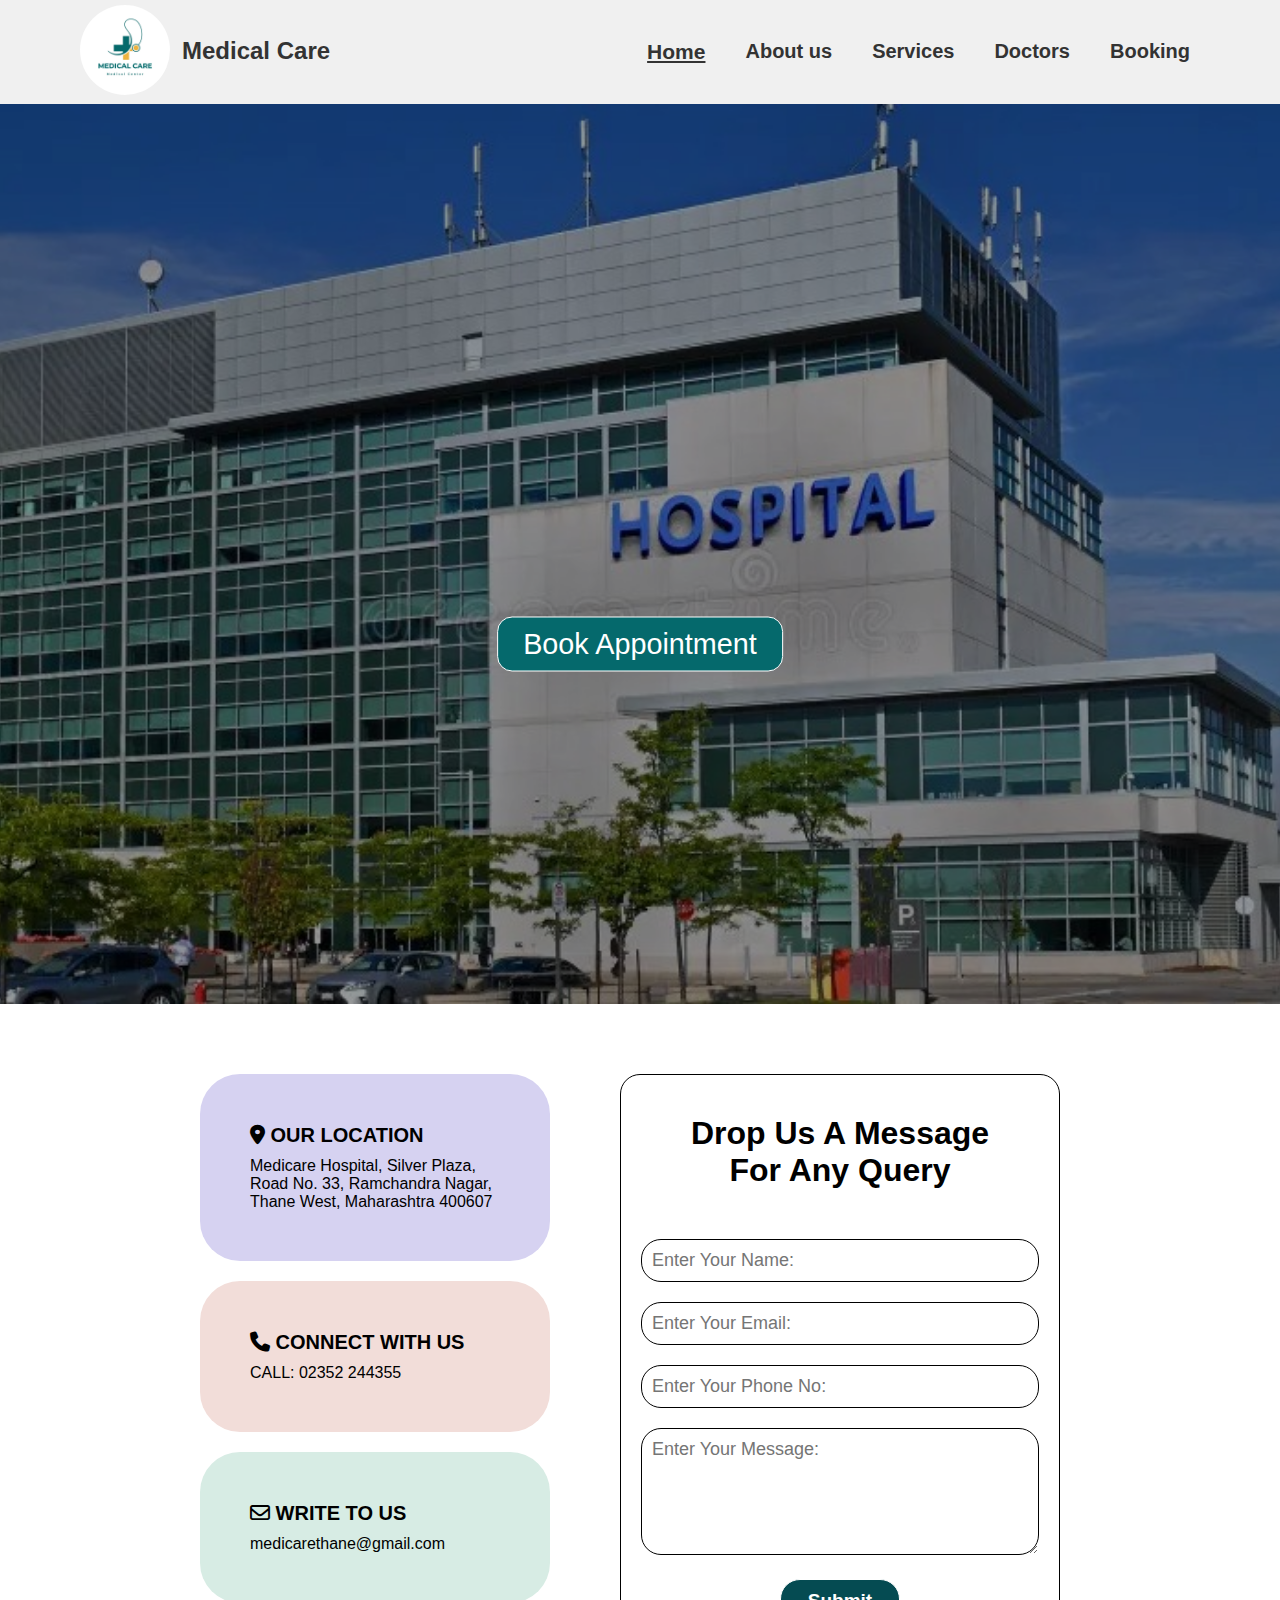
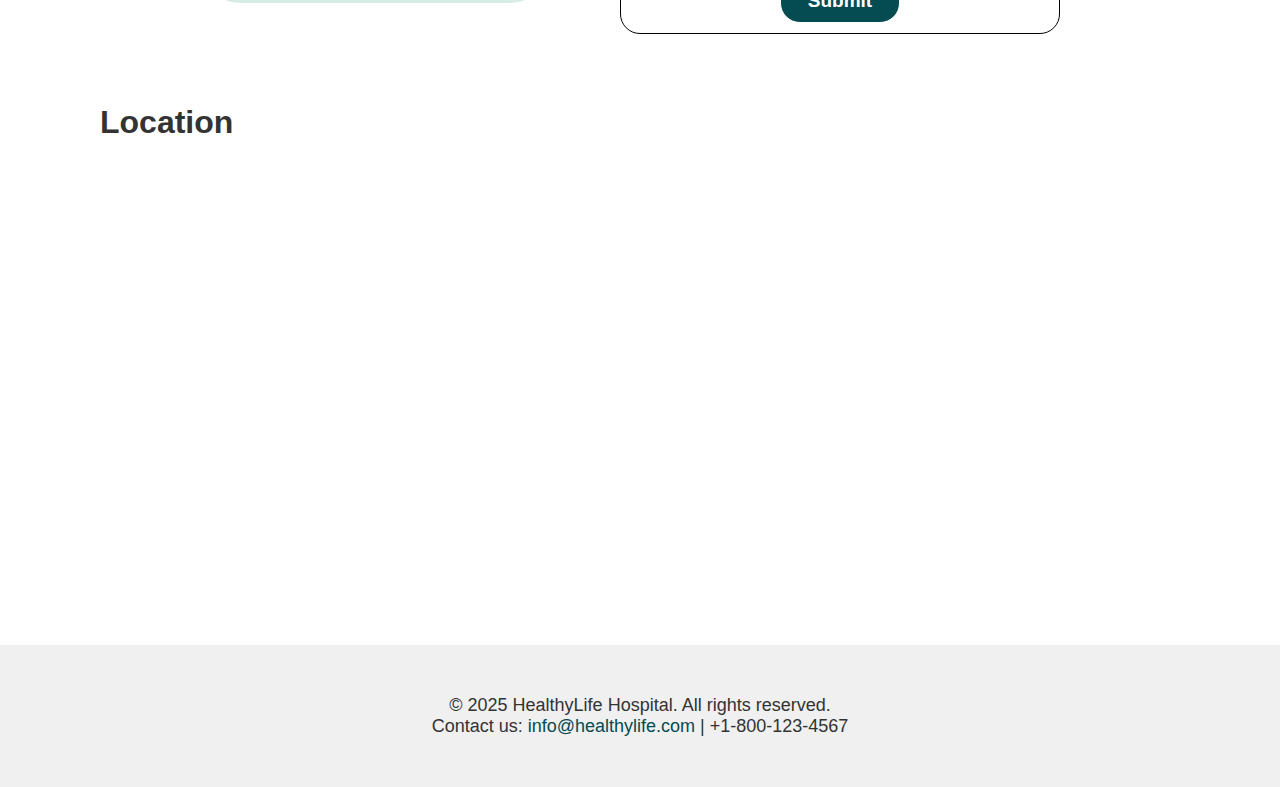
<file: hospital appoinment system/index.html>
<!DOCTYPE html>
<html lang="en">

<head>
    <meta charset="UTF-8">
    <meta name="viewport" content="width=device-width, initial-scale=1.0">
    <link rel="stylesheet" href="https://cdnjs.cloudflare.com/ajax/libs/font-awesome/6.4.0/css/all.min.css">

    <title>Hospital Appointment System</title>
    <link rel="stylesheet" href="style1.css">
    <style>
        .navbar a {
      text-decoration: none;
    }
    .navbar .active {
      text-decoration: underline;
      font-size: 21px;
    }
    </style>
</head>

<body>
    <nav class="main_nav">
        <div class="logo-title">
            <a href="index.html"><img src="logo.jpg" width="90px" height="90px" class="logo"></a>
            <h1 class="title">Medical Care</h1>
        </div>
        <ul class="navbar">
            <li><a href="index.html" class="active">Home</a></li>
            <li><a href="about.html">About us</a></li>
            <li><a href="services.html">Services</a></li>
            <li><a href="dr.html">Doctors</a></li>
            <li><a href="book.php">Booking</a></li>
        </ul>

    </nav>

    <div class="hospital">
        <div class="slideshow-container">
            <div class="slide fade">
                <div class="overlay"></div>
                <img src="hospital1.2.jpg" class="hos_img" alt="Medical Care Facility">
                <a href="book.php" class="book">Book Appointment</a>
            </div>

            <div class="slide fade">
                <div class="overlay"></div>
                <img src="h1.jpg" class="hos_img" alt="Medical Care Facility">
                <a href="book.php" class="book">Book Appointment</a>
                <div class="caption">Waiting Area For Families </div>
            </div>
            <div class="slide fade">
                <div class="overlay"></div>
                <img src="h6.jpg" class="hos_img" alt="Medical Care Facility">
                <a href="book.php" class="book">Book Appointment</a>
                <div class="caption">Reception Area</div>
            </div>

            <div class="slide fade">
                <div class="overlay"></div>
                <img src="h2.jpg" class="hos_img" alt="Medical Care Facility">
                <a href="book.php" class="book">Book Appointment</a>
                <div class="caption">Operation theatre</div>
            </div>

            <div class="slide fade">
                <div class="overlay"></div>
                <img src="h3.jpg" class="hos_img" alt="Medical Care Facility">
                <a href="book.php" class="book">Book Appointment</a>
                <div class="caption">Surgery</div>
            </div>

            <div class="slide fade">
                <div class="overlay"></div>
                <img src="h4.webp" class="hos_img" alt="Medical Care Facility">
                <a href="book.php" class="book">Book Appointment</a>
                <div class="caption">General Ward</div>
            </div>

            <div class="slide fade">
                <div class="overlay"></div>
                <img src="h5.webp" class="hos_img" alt="Medical Care Facility">
                <a href="book.php" class="book">Book Appointment</a>
                <div class="caption">Delivery</div>
            </div>


        </div>
    </div>

    <div class="contact">
        <div class="col_home">
            <div class="card c1">
                <b>
                    <p class="p2"><i class="fa-solid fa-location-dot"></i> OUR LOCATION<br></p>
                </b>
                <p class="p1">
                    Medicare Hospital, Silver Plaza,<br>
                    Road No. 33, Ramchandra Nagar,<br>
                    Thane West, Maharashtra 400607
                </p>
            </div>

            <div class="card c2">
                <b>
                    <p class="p2"><i class="fa-solid fa-phone"></i> CONNECT WITH US<br></p>
                </b>
                <p class="p1">CALL: 02352 244355</p>
            </div>

            <div class="card c3">
                <b>
                    <p class="p2"><i class="fa-regular fa-envelope"></i> WRITE TO US<br></p>
                </b>
                <p class="p1">medicarethane@gmail.com</p>
            </div>

        </div>

        <form class="contact_us" action="query.php" method="POST">
            <h2 class="query"> Drop Us A Message For Any Query</h2>
            <input class="query_inputs" type="text" name="name" placeholder="Enter Your Name:">
            <input class="query_inputs" type="email" name="email" placeholder="Enter Your Email:">
            <input class="query_inputs" type="tel" name="phone" placeholder="Enter Your Phone No:">
            <textarea class="query_inputs" name="message" rows="5" cols="15" placeholder="Enter Your Message:"></textarea>

            <input class="query_submit" type="submit" value="Submit">
        </form>
    </div>
    <div class="location">
        <h1 class="loc">Location</h1>
        <iframe class="map"
            src="https://www.google.com/maps/embed?pb=!1m18!1m12!1m3!1d120572.40280122276!2d72.8104966972656!3d19.200111600000007!2m3!1f0!2f0!3f0!3m2!1i1024!2i768!4f13.1!3m3!1m2!1s0x3be7b9112577b29b%3A0x545e96c707206da7!2sMedicare%20Hospital!5e0!3m2!1sen!2sin!4v1747300159946!5m2!1sen!2sin"
            width="100%" height="450" style="border:0;" allowfullscreen="" loading="lazy"
            referrerpolicy="no-referrer-when-downgrade"></iframe>
    </div>

    <footer class="footer">
        <div class="footer-content">
            <p>&copy; 2025 HealthyLife Hospital. All rights reserved.</p>
            <p>Contact us: <a href="mailto:info@healthylife.com">info@healthylife.com</a> | +1-800-123-4567</p>
        </div>
    </footer>

    <script>
        let slideIndex = 0;
        showSlides();

        function showSlides() {
            let slides = document.getElementsByClassName("slide");
            for (let i = 0; i < slides.length; i++) {
                slides[i].style.display = "none";
            }
            slideIndex++;
            if (slideIndex > slides.length) { slideIndex = 1 }
            slides[slideIndex - 1].style.display = "block";
            setTimeout(showSlides, 4000); // Change slide every 4 seconds
        }
    </script>
</body>

</html>
</file>
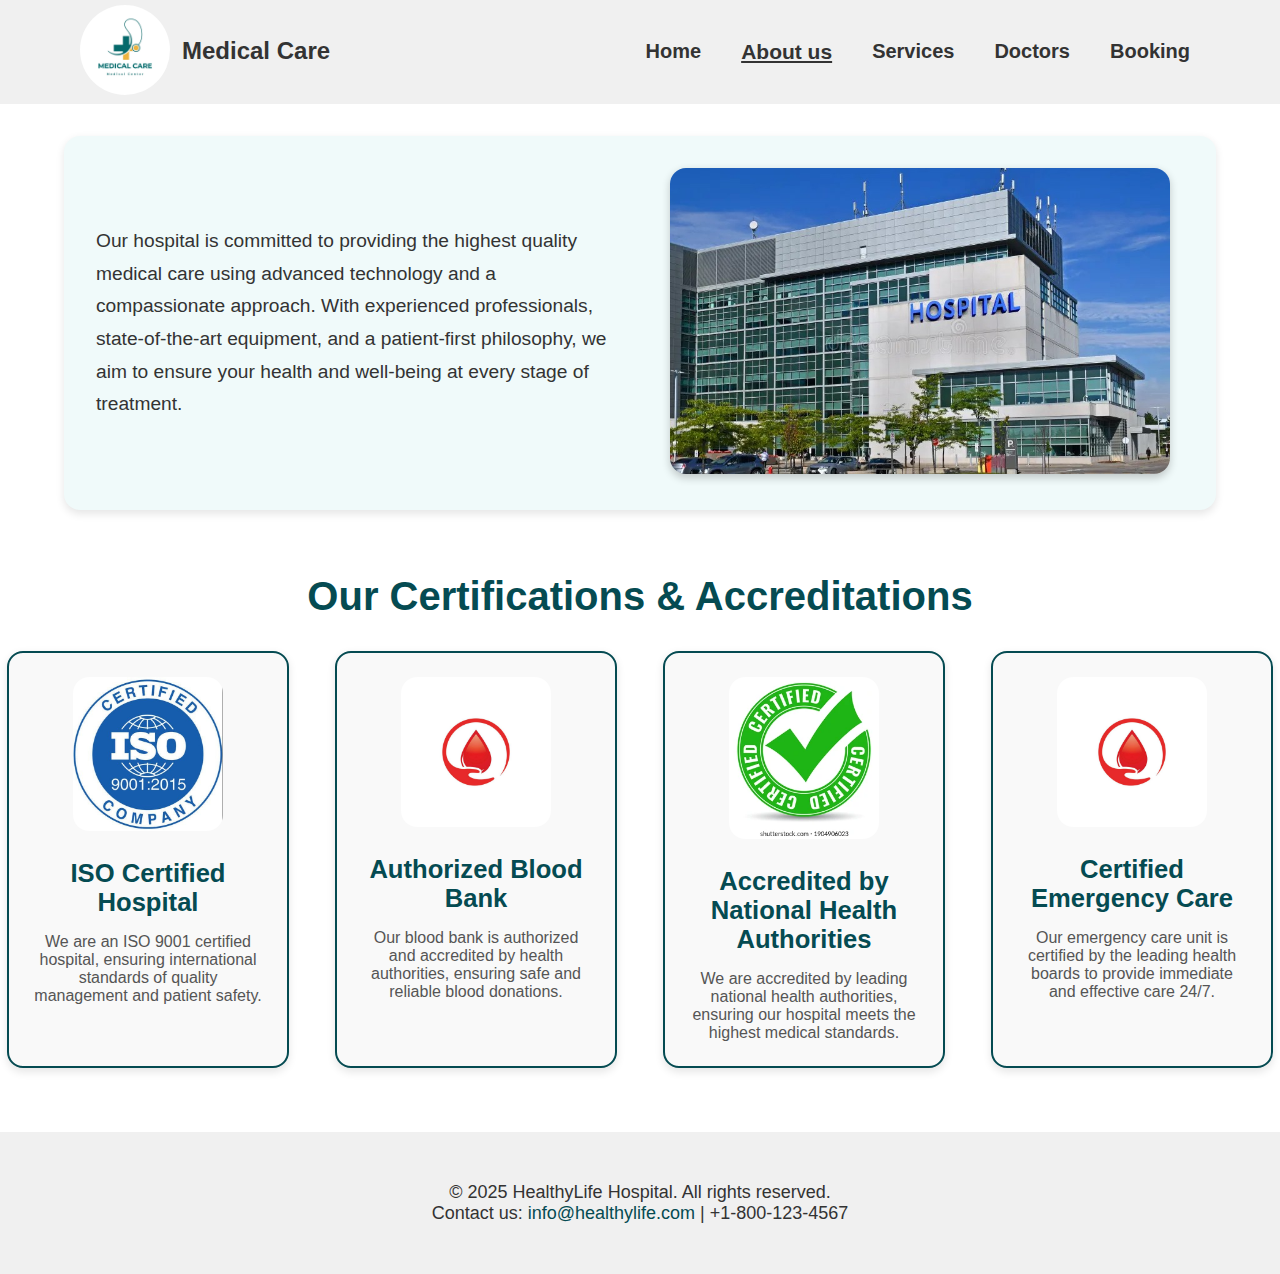
<file: hospital appoinment system/about.html>
<!DOCTYPE html>
<html lang="en">

<head>
    <meta charset="UTF-8">
    <meta name="viewport" content="width=device-width, initial-scale=1.0">
    <link rel="stylesheet" href="style1.css">
    <title>About Us</title>
    <style>
        .hospital-description {
            width: 90%;
            max-width: 1200px;
            margin: 2rem auto;
            background-color: #f0fafa;
            padding: 2rem;
            border-radius: 1rem;
            box-shadow: 0 .2rem .5rem rgba(0, 0, 0, 0.1);
        }

        .hospital-content {
            display: flex;
            flex-wrap: wrap;
            align-items: center;
            justify-content: center;
            gap: 2rem;
        }

        .hospital-text {
            flex: 1 1 45%;
            font-size: 1.2rem;
            color: #333;
            line-height: 1.7;
        }

        .hospital-image {
            flex: 1 1 45%;
            text-align: center;
        }

        .hospital-image img {
            width: 100%;
            max-width: 500px;
            border-radius: 1rem;
            box-shadow: 0 .2rem .5rem rgba(0, 0, 0, 0.2);
        }

        #heading {
            text-align: center;
            padding: 0rem 1rem 0.5rem 1rem;
            /* top right bottom left */
            font-size: 4rem;
            letter-spacing: 0.1rem;
            color: #05696c;
            background-color: #f0f0f0;
            box-shadow: 0 .3rem .5rem rgba(0, 0, 0, .3);
        }

        #title {
            text-align: center;
            margin-top: 0;
            /* Ensure no extra margin */
            padding: 0rem 1rem;
            font-size: 2.5rem;
            font-weight: 300;
        }

        .about .box-container {
            padding: 4rem 0;
        }

        .about .box-container .box {
            width: 75%;
            margin: 0rem auto;
            border-radius: .5rem;
            box-shadow: 0 .3rem .5rem rgba(0, 0, 0, .3);
            display: flex;
            align-items: center;
            overflow: hidden;

        }

        .about .box-container .box:not(:last-child) {
            margin-bottom: 2rem;
        }

        .about .box-container .box h3,
        .about .box-container .box p {
            margin: 0;
        }

        .about .box-container .box .images {
            max-height: 30rem;
            width: 50%;
        }

        .about .box-container .box .images img {
            max-height: 100%;
            width: 100%;
            object-fit: contain;
            /* or 'cover' for cropped style*/
        }


        .about .box-container .box .content {
            width: 50%;
            height: 100%;
            padding: 2rem;

        }

        .about .box-container .box .content h3 {
            font-size: 3rem;
            color: #054b52;
            display: flex;
            align-items: start;
        }

        .about .box-container .box .content p {
            font-size: 1.5rem;
            color: black;
            padding: 1rem 0;
            text-align: start;
            font-weight: 100;
        }

        /* Button styling */


        @media(max-width:768px) {
            .about .box-container .box {

                flex-flow: column;
                width: 90%;


            }

            .about .box-container .box:nth-child(even) {
                flex-flow: coloumn;
            }

            .about .box-container .box .images {
                width: 100%;
            }

            .about .box-container .box .content {
                width: 100%;
            }
        }

        .learnMoreBtn {
            padding: 0.7rem 1.5rem;
            background-color: #05696c;
            color: white;
            border: none;
            border-radius: 0.5rem;
            font-size: 1.2rem;
            cursor: pointer;
            transition: 0.3s;
        }

        .learnMoreBtn:hover {
            background-color: #044e51;
        }

        /* Popup Overlay */
        .popup-overlay {
            position: fixed;
            top: 0;
            left: 0;
            width: 100%;
            height: 100%;
            background: rgba(0, 0, 0, 0.4);
            backdrop-filter: blur(5px);
            display: none;
            justify-content: center;
            align-items: center;
            z-index: 1000;
        }

        .popup-card {
            background-color: white;
            padding: 2rem;
            border-radius: 1rem;
            width: 80%;
            max-width: 500px;
            box-shadow: 0 0.5rem 1rem rgba(0, 0, 0, 0.3);
            text-align: center;
            position: relative;
        }

        .popup-card h3 {
            font-size: 2rem;
            margin-bottom: 1rem;
        }

        .popup-card p {
            font-size: 1.1rem;
        }

        .close-btn {
            position: absolute;
            top: 1rem;
            right: 1.5rem;
            font-size: 2rem;
            color: #999;
            cursor: pointer;
        }

        .popup-img {
            width: 100%;
            max-height: 200px;
            object-fit: cover;
            border-radius: 0.5rem;

            margin-bottom: 1rem;
        }

        .hospital-importance {
            text-align: center;
            margin: 4rem 0;
        }

        .hospital-importance h2 {
            font-size: 2.5rem;
            color: #054b52;
            margin-bottom: 2rem;
        }

        .importance-cards {
            display: flex;
            justify-content: space-around;
            flex-wrap: wrap;
            /* Ensures cards stack on smaller screens */
            gap: 2rem;
        }

        .importance-card {
            background-color: #f9f9f9;
            border-radius: 1rem;
            width: 22%;
            padding: 1.5rem;
            box-shadow: 0 .2rem .5rem rgba(0, 0, 0, 0.1);
            text-align: center;
            transition: transform 0.3s ease;
        }

        .importance-card:hover {
            transform: translateY(-10px);
            /* Hover effect */
        }

        .importance-card-img {
            width: 100%;
            max-width: 150px;
            margin-bottom: 1.5rem;
            border-radius: 1rem;
        }

        .importance-card h3 {
            font-size: 1.6rem;
            color: #054b52;
            margin-bottom: 1rem;
        }

        .importance-card p {
            font-size: 1rem;
            color: #555;
        }

        .hospital-certifications {
            text-align: center;
            margin: 4rem 0;

        }

        .hospital-certifications h2 {
            font-size: 2.5rem;
            color: #054b52;
            margin-bottom: 2rem;
        }

        .certification-cards {
            display: flex;
            justify-content: space-around;
            flex-wrap: wrap;
            /* Ensures cards stack on smaller screens */
            gap: 2rem;
        }

        .certification-card {
            background-color: #f9f9f9;
            border-radius: 1rem;
            width: 22%;
            padding: 1.5rem;
            box-shadow: 0 .2rem .5rem rgba(0, 0, 0, 0.1);
            text-align: center;
            transition: transform 0.3s ease;
            border: 2px solid #054b52;
        }

        .certification-card:hover {
            transform: translateY(-10px);
            /* Hover effect */
        }

        .certification-card-img {
            width: 100%;
            max-width: 150px;
            margin-bottom: 1.5rem;
            border-radius: 1rem;
        }

        .certification-card h3 {
            font-size: 1.6rem;
            color: #054b52;
            margin-bottom: 1rem;
        }

        .certification-card p {
            font-size: 1rem;
            color: #555;
        }
    .navbar a {
      text-decoration: none;
    }
    .navbar .active {
      text-decoration: underline;
      font-size: 21px;
    }
    </style>
</head>

<body>
    <nav class="main_nav">
        <div class="logo-title">
            <a href="index.html"><img src="logo.jpg" width="90px" height="90px" class="logo"></a>
            <h1 class="title">Medical Care</h1>
        </div>
        <ul class="navbar">
            <li><a href="index.html" >Home</a></li>
            <li><a href="about.html" class="active">About us</a></li>
            <li><a href="services.html">Services</a></li>
            <li><a href="dr.html">Doctors</a></li>
            <li><a href="book.php">Booking</a></li>
        </ul>

    </nav>
    <section id="about" class="about">
        
        <div class="hospital-description">
            <div class="hospital-content">
                <div class="hospital-text">
                    <p>
                        Our hospital is committed to providing the highest quality medical care using advanced
                        technology and a compassionate approach.
                        With experienced professionals, state-of-the-art equipment, and a patient-first philosophy, we
                        aim to ensure your health and well-being at every stage of treatment.
                    </p>
                </div>
                <div class="hospital-image">
                    <img src="hospital1.2.jpg" alt="Our Hospital">
                </div>
            </div>
        </div>
        <div class="hospital-certifications">
            <h2>Our Certifications & Accreditations</h2>
            <div class="certification-cards">
                <div class="certification-card">
                    <img src="certification.jpg" alt="ISO Certification" class="certification-card-img">
                    <h3>ISO Certified Hospital</h3>
                    <p>We are an ISO 9001 certified hospital, ensuring international standards of quality management and
                        patient safety.</p>
                </div>
                <div class="certification-card">
                    <img src="blood bank.jpg" alt="Authorized Blood Bank" class="certification-card-img">
                    <h3>Authorized Blood Bank</h3>
                    <p>Our blood bank is authorized and accredited by health authorities, ensuring safe and reliable
                        blood donations.</p>
                </div>
                <div class="certification-card">
                    <img src="accrediation.webp" alt="Accredited Hospital" class="certification-card-img">
                    <h3>Accredited by National Health Authorities</h3>
                    <p>We are accredited by leading national health authorities, ensuring our hospital meets the highest
                        medical standards.</p>
                </div>
                <div class="certification-card">
                    <img src="blood bank.jpg" alt="Emergency Care Certified" class="certification-card-img">
                    <h3>Certified Emergency Care</h3>
                    <p>Our emergency care unit is certified by the leading health boards to provide immediate and
                        effective care 24/7.</p>
                </div>
            </div>
        </div>

    
    </section>
    <footer class="footer">
        <div class="footer-content">
            <p>&copy; 2025 HealthyLife Hospital. All rights reserved.</p>
            <p>Contact us: <a href="mailto:info@healthylife.com">info@healthylife.com</a> | +1-800-123-4567</p>
        </div>
    </footer>

    <script>
        let slideIndex = 0;
        showSlides();

        function showSlides() {
            let slides = document.getElementsByClassName("slide");
            for (let i = 0; i < slides.length; i++) {
                slides[i].style.display = "none";
            }
            slideIndex++;
            if (slideIndex > slides.length) { slideIndex = 1 }
            slides[slideIndex - 1].style.display = "block";
            setTimeout(showSlides, 4000); // Change slide every 4 seconds
        }
    </script>


    <script>
        const learnMoreBtns = document.querySelectorAll('.learnMoreBtn');
        const popups = document.querySelectorAll('.popup-overlay');
        const closeBtns = document.querySelectorAll('.close-btn');

        learnMoreBtns.forEach((btn, index) => {
            btn.addEventListener('click', () => {
                popups[index].style.display = 'flex';
            });
        });

        closeBtns.forEach((btn, index) => {
            btn.addEventListener('click', () => {
                popups[index].style.display = 'none';
            });
        });

        popups.forEach((popup) => {
            popup.addEventListener('click', (e) => {
                if (e.target === popup) {
                    popup.style.display = 'none';
                }
            });
        });
    </script>

</body>

</html>
</file>
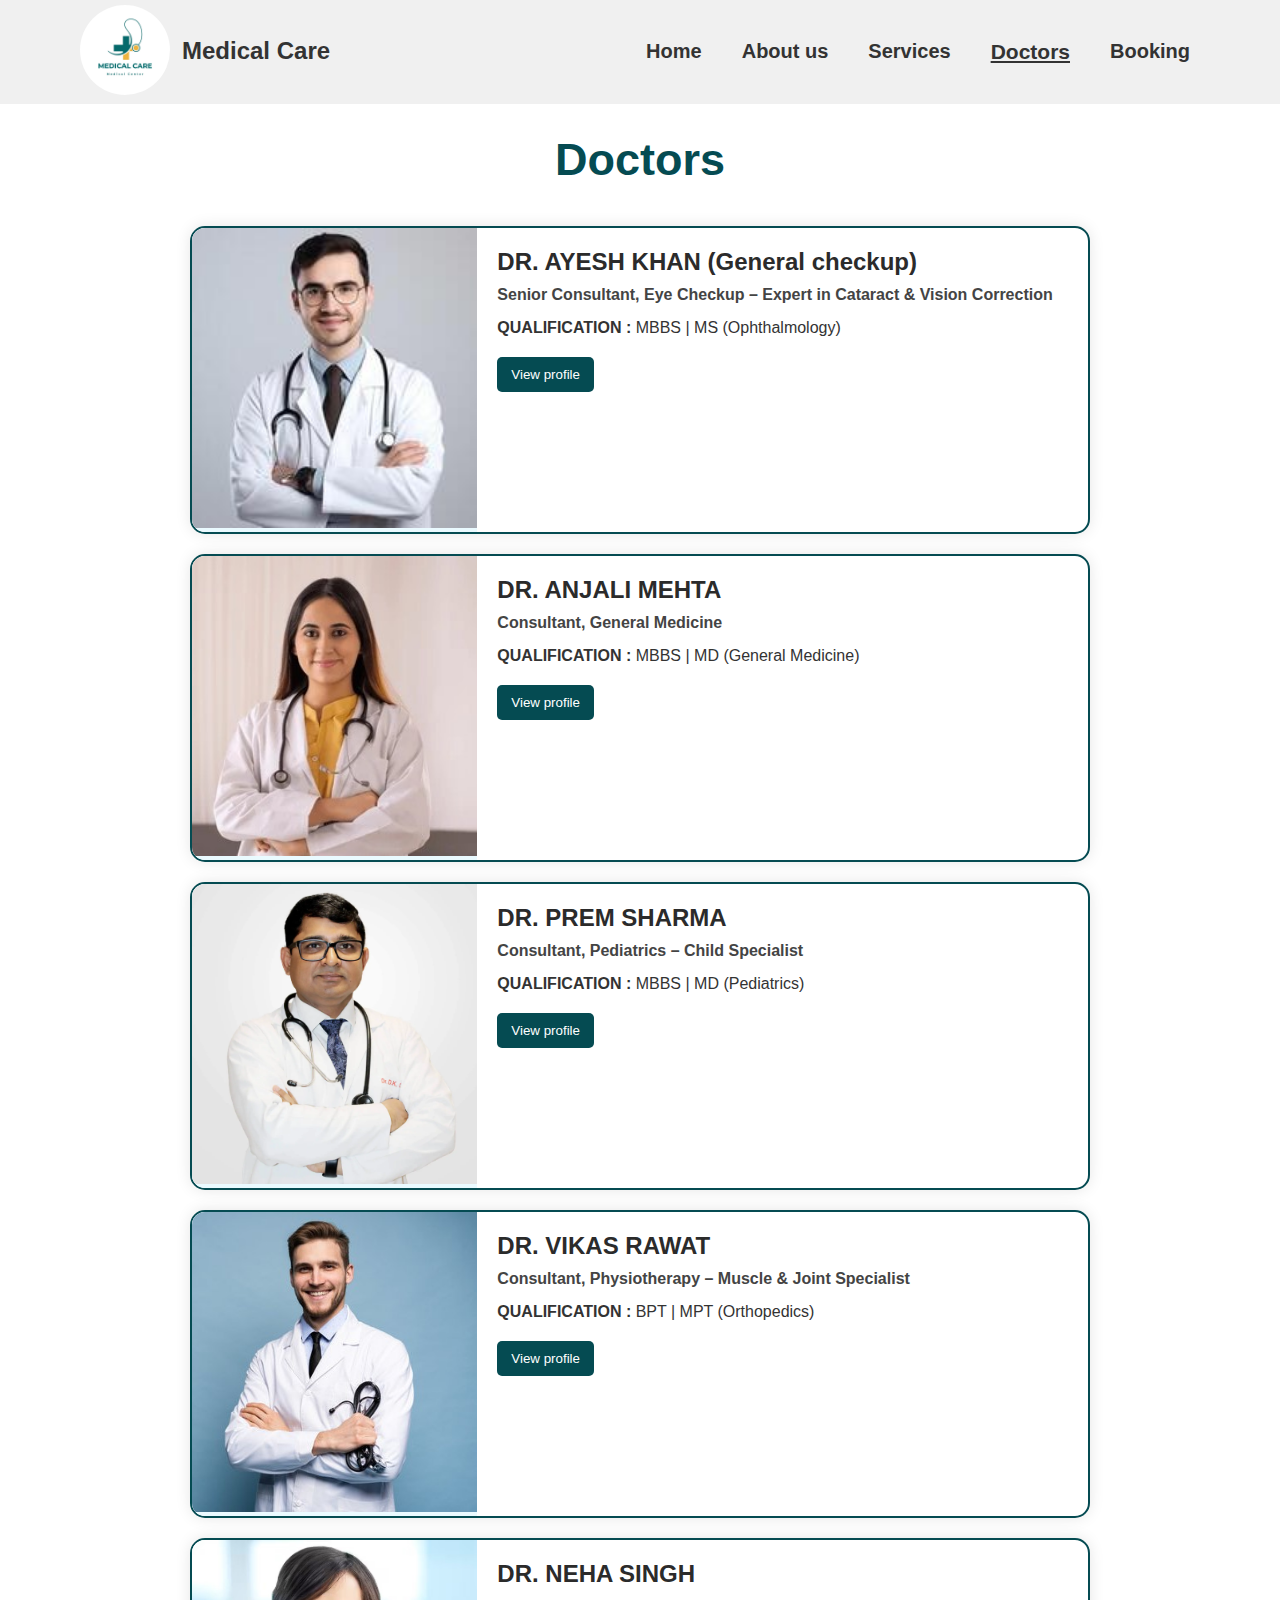
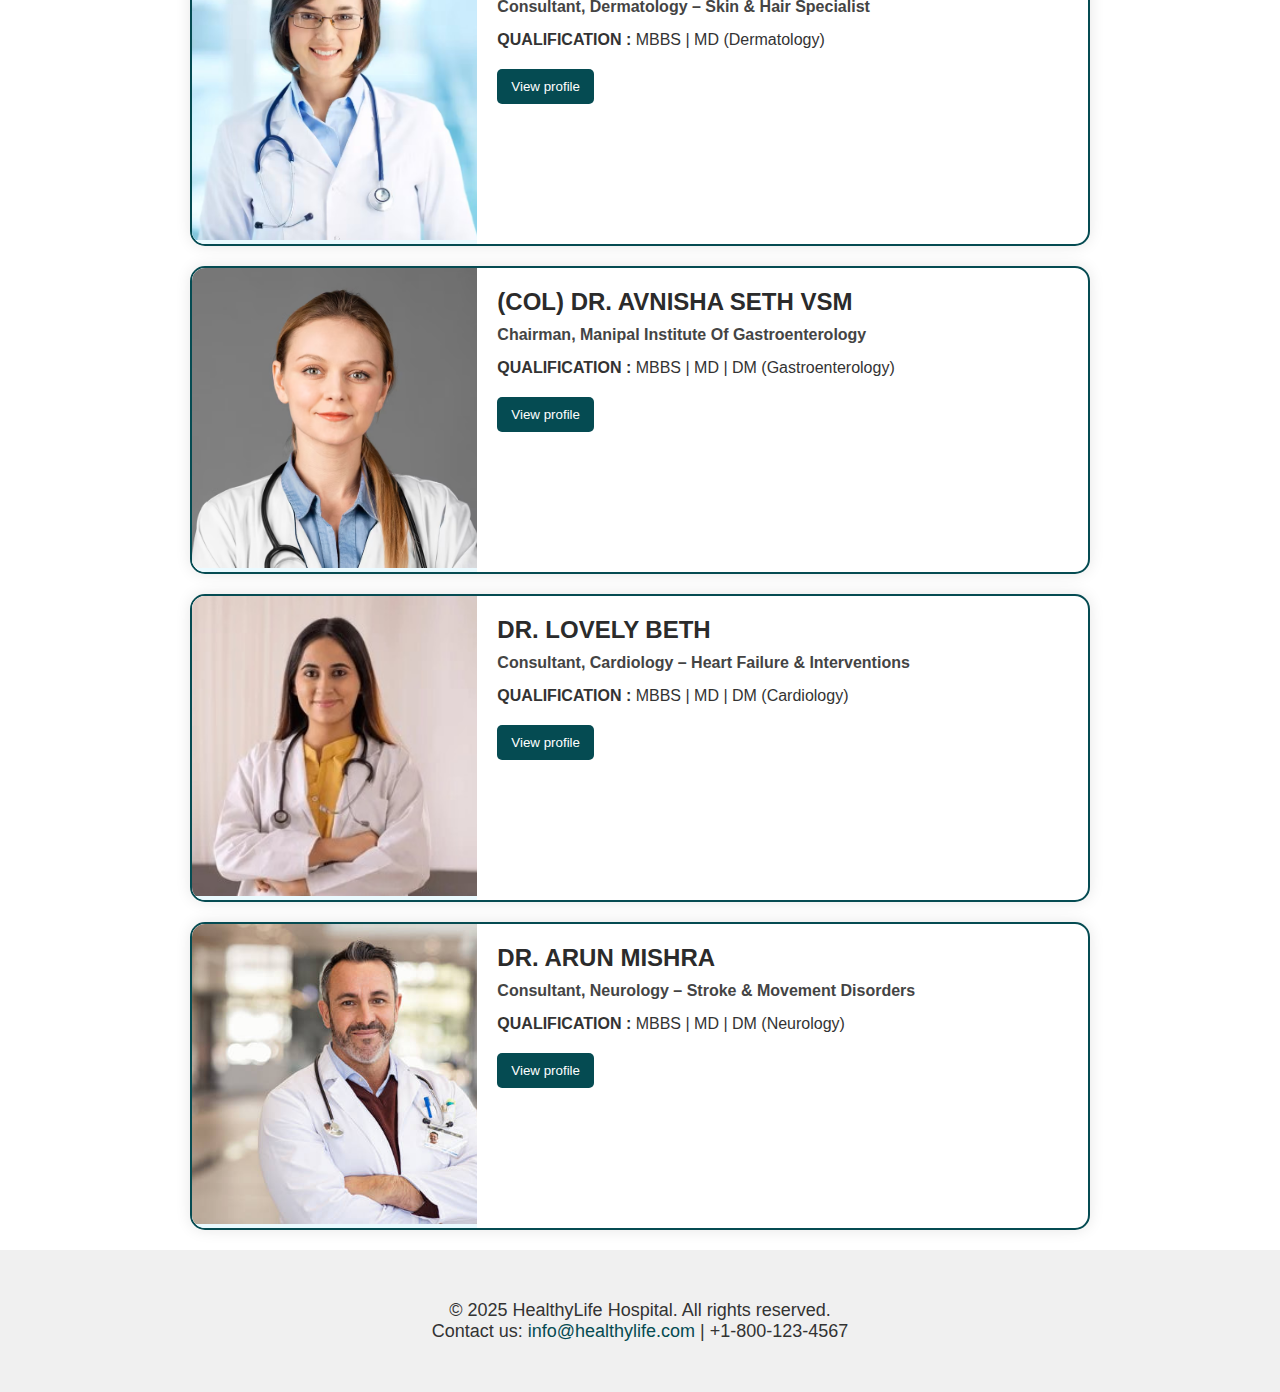
<file: hospital appoinment system/dr.html>
<!DOCTYPE html>
<html lang="en">

<head>
    <meta charset="UTF-8" />
    <meta name="viewport" content="width=device-width, initial-scale=1.0" />
    <title>Doctor Profile Card</title>
    <link rel="stylesheet" href="style1.css">
    <style>
        .n {
            text-align: center;
            font-size: 45px;
            color: #054b52;
            margin: 10px 0;
            padding: 20px;
        }

        .doctor-card {
            display: flex;
            max-width: 900px;
            margin: 20px auto;
            background-color: white;
            border: 2px solid #054b52;
            border-radius: 15px;
            overflow: hidden;
            box-shadow: 0 0 15px rgba(0, 0, 0, 0.1);
        }

        .image-section {
            position: relative;
            flex: 1;
            background-color: #eafaff;
        }

        .image-section img {
            width: 100%;
            height: 300px;
            object-fit: cover;
        }

        .location {
            position: absolute;
            z-index: 2;
            background-color: #0078b0;
            color: white;
            padding: 5px 10px;
            border-radius: 8px;
            font-size: 14px;
        }

        .info-section {
            flex: 2;
            padding: 20px;
        }

        .info-section h2 {
            color: #2b2b2b;
            margin-bottom: 10px;
        }

        .info-section h3 {
            color: #444;
            font-size: 16px;
            margin-bottom: 15px;
        }

        .info-section p {
            color: #333;
            margin-bottom: 20px;
        }

        .actions {
            display: flex;
            align-items: center;
            gap: 10px;
            flex-wrap: wrap;
        }

        button {
            background-color: #054b52;
            color: white;
            padding: 10px 14px;
            border: none;
            border-radius: 5px;
            cursor: pointer;
        }

        button:hover {
            background-color: #f0f0f0;
            color: #054b52;
        }

        .navbar a {
            text-decoration: none;
        }

        .navbar .active {
            text-decoration: underline;
            font-size: 21px;
        
        }
        .re{
            color: white;
            text-decoration: none;
        }
    </style>
</head>

<body>
    <nav class="main_nav">
        <div class="logo-title">
            <a href="index.html"><img src="logo.jpg" width="90px" height="90px" class="logo"></a>
            <h1 class="title">Medical Care</h1>
        </div>
        <ul class="navbar">
            <li><a href="index.html">Home</a></li>
            <li><a href="about.html">About us</a></li>
            <li><a href="services.html">Services</a></li>
            <li><a href="dr.html" class="active">Doctors</a></li>
            <li><a href="book.php">Booking</a></li>
        </ul>

    </nav>
    <section id="heading">
        <h1 class="n">Doctors</h1>

        <!-- Eye Checkup -->
        <div class="doctor-card">
            <div class="image-section">
                <img src="dr1.jpg" alt="Eye Specialist">
                <div class="location">Dwarka - Delhi</div>
            </div>
            <div class="info-section">
                <h2>DR. AYESH KHAN (General checkup)</h2>
                <h3>Senior Consultant, Eye Checkup – Expert in Cataract & Vision Correction</h3>
                <p><strong>QUALIFICATION :</strong> MBBS | MS (Ophthalmology)</p>
                <div class="actions">
                    <button onclick="viewProfile()"><a href="resume.pdf" target="_blank" class="re">View profile</a></button>
                </div>
            </div>
        </div>

        <!-- General Physician -->
        <div class="doctor-card">
            <div class="image-section">
                <img src="dr2.jpg" alt="General Physician">
                <div class="location">Dwarka - Delhi</div>
            </div>
            <div class="info-section">
                <h2>DR. ANJALI MEHTA</h2>
                <h3>Consultant, General Medicine</h3>
                <p><strong>QUALIFICATION :</strong> MBBS | MD (General Medicine)</p>
                <div class="actions">
                    <button onclick="viewProfile()">View profile</button>
                </div>
            </div>
        </div>

        <!-- Pediatrician -->
        <div class="doctor-card">
            <div class="image-section">
                <img src="dr3.webp" alt="Pediatrician">
                <div class="location">Dwarka - Delhi</div>
            </div>
            <div class="info-section">
                <h2>DR. PREM SHARMA</h2>
                <h3>Consultant, Pediatrics – Child Specialist</h3>
                <p><strong>QUALIFICATION :</strong> MBBS | MD (Pediatrics)</p>
                <div class="actions">
                    <button onclick="viewProfile()">View profile</button>
                </div>
            </div>
        </div>

        <!-- Physiotherapy -->
        <div class="doctor-card">
            <div class="image-section">
                <img src="dr4.jpg" alt="Physiotherapist">
                <div class="location">Dwarka - Delhi</div>
            </div>
            <div class="info-section">
                <h2>DR. VIKAS RAWAT</h2>
                <h3>Consultant, Physiotherapy – Muscle & Joint Specialist</h3>
                <p><strong>QUALIFICATION :</strong> BPT | MPT (Orthopedics)</p>
                <div class="actions">
                    <button onclick="viewProfile()">View profile</button>
                </div>
            </div>
        </div>

        <!-- Dermatologist -->
        <div class="doctor-card">
            <div class="image-section">
                <img src="dr5.jpg" alt="Dermatologist">
                <div class="location">Dwarka - Delhi</div>
            </div>
            <div class="info-section">
                <h2>DR. NEHA SINGH</h2>
                <h3>Consultant, Dermatology – Skin & Hair Specialist</h3>
                <p><strong>QUALIFICATION :</strong> MBBS | MD (Dermatology)</p>
                <div class="actions">
                    <button onclick="viewProfile()">View profile</button>
                </div>
            </div>
        </div>


        <!-- Gastroenterologist -->
        <div class="doctor-card">
            <div class="image-section">
                <img src="dr6.avif" alt="Dr. Avnish Seth">
                <div class="location">Dwarka - Delhi</div>
            </div>
            <div class="info-section">
                <h2>(COL) DR. AVNISHA SETH VSM</h2>
                <h3>Chairman, Manipal Institute Of Gastroenterology</h3>
                <p><strong>QUALIFICATION :</strong> MBBS | MD | DM (Gastroenterology)</p>
                <div class="actions">
                    <button onclick="viewProfile()">View profile</button>
                </div>
            </div>
        </div>

        <!-- Cardiologist -->
        <div class="doctor-card">
            <div class="image-section">
                <img src="dr2.jpg" alt="Dr. Lovely Beth">
                <div class="location">Dwarka - Delhi</div>
            </div>
            <div class="info-section">
                <h2>DR. LOVELY BETH</h2>
                <h3>Consultant, Cardiology – Heart Failure & Interventions</h3>
                <p><strong>QUALIFICATION :</strong> MBBS | MD | DM (Cardiology)</p>
                <div class="actions">
                    <button onclick="viewProfile()">View profile</button>
                </div>
            </div>
        </div>

        <!-- Neurologist -->
        <div class="doctor-card">
            <div class="image-section">
                <img src="dr7.jpg" alt="Dr. Arun Mishra">
                <div class="location">Dwarka - Delhi</div>
            </div>
            <div class="info-section">
                <h2>DR. ARUN MISHRA</h2>
                <h3>Consultant, Neurology – Stroke & Movement Disorders</h3>
                <p><strong>QUALIFICATION :</strong> MBBS | MD | DM (Neurology)</p>
                <div class="actions">
                    <button onclick="viewProfile()">View profile</button>
                </div>
            </div>
        </div>
    </section>


    <footer class="footer">
        <div class="footer-content">
            <p>&copy; 2025 HealthyLife Hospital. All rights reserved.</p>
            <p>Contact us: <a href="mailto:info@healthylife.com">info@healthylife.com</a> | +1-800-123-4567</p>
        </div>
    </footer>

    <script>
        function viewProfile() {
            alert("Redirecting to doctor's profile...");
        }
    </script>
</body>

</html>
</file>
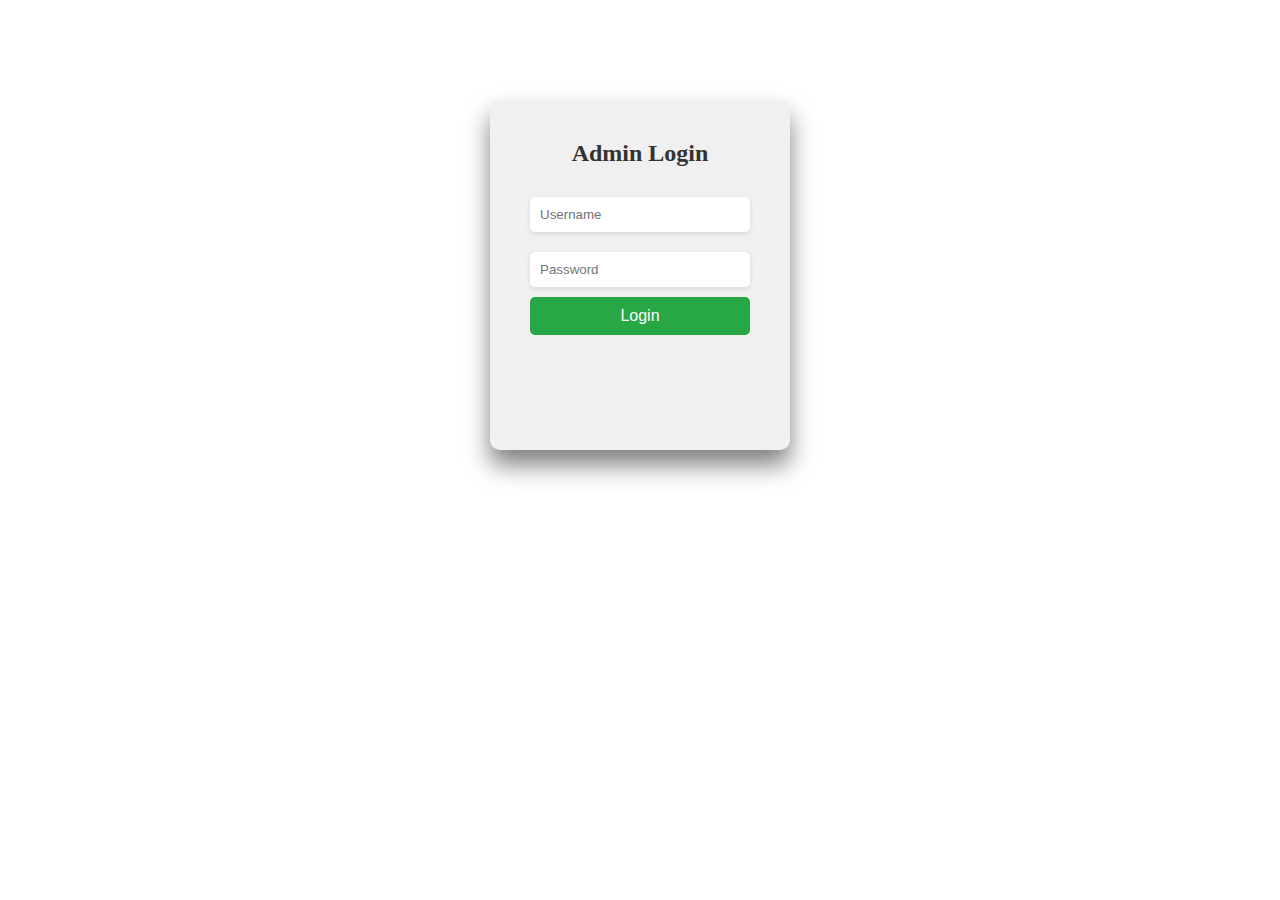
<file: hospital appoinment system/login.html>
<!DOCTYPE html>
<html lang="en">
<head>
    <meta charset="UTF-8">
    <title>Admin Login</title>
    <style>
        * {
            margin: 0;
            padding: 0;
            box-sizing: border-box;
        }

        .login-box {
            width: 300px;
            padding: 40px;
            position: relative;
            background: #f0f0f0;
            border-radius: 10px;
            box-shadow: 0 15px 25px rgba(0, 0, 0, 0.5);
            margin: auto;
            top: 100px;
            height: 350px;
        }

        .login-box h2 {
            margin: 0 0 20px;
            text-align: center;
            color: #333;
        }

        input[type="text"],
        input[type="password"] {
            width: 100%;
            padding: 10px;
            margin: 10px 0;
            border: none;
            border-radius: 5px;
            background: #fff;
            box-shadow: 0 2px 5px rgba(0, 0, 0, 0.1);
        }

        input[type="button"] {
            width: 100%;
            padding: 10px;
            background: #28a745;
            border: none;
            border-radius: 5px;
            color: #fff;
            cursor: pointer;
            font-size: 16px;
        }

        #error-msg {
            color: red;
            margin-top: 10px;
            text-align: center;
            font-weight: bold;
        }
    </style>
</head>
<body>
    <div class="login-box">
        <h2>Admin Login</h2>
        <form>
            <input type="text" id="username" name="username" placeholder="Username" required><br>
            <input type="password" id="password" name="password" placeholder="Password" required><br>
        
        </form>
        <input type="button" value="Login" onclick="login()">
        <div id="error-msg"></div>
    </div>

    <script>
        function login() {
            const username = document.getElementById("username").value.trim();
            const password = document.getElementById("password").value.trim();
            const errorMsg = document.getElementById("error-msg");

            if (username === "admin" && password === "admin123") {
                window.location.href = "admin_panel.php";
            } else {
                errorMsg.textContent = "❌ Invalid username or password!";
            }
        }
    </script>
</body>
</html>
</file>
<file: hospital appoinment system/style1.css>
* {
    margin: 0;
    padding: 0;
    box-sizing: border-box;
    font-family: sans-serif;
}
body {
    font-family: Arial, sans-serif;
}

.main_nav {
    padding:5px 80px;
    display: flex;
    align-items: center;
    justify-content: space-between;
    background-color: #f0f0f0; /* Optional background */
}
.navbar {
    font-size: 20px;
    list-style-type: none;
    display: flex;
    gap: 20px;
}
.navbar li a {
    text-decoration: none;
    color: #333;
    font-weight: bold;
    padding: 10px;
    transition: color 0.3s;
}   
.navbar li a:hover {
    color: #05696c;
}
.logo-title{
    display: flex;
}
.logo{
    border-radius: 50%;
    cursor: pointer;
}

/* Slideshow */
.hospital {
    position: relative;
    width: 100%;
    height: 100vh;
    overflow: hidden;
}

.slideshow-container {
    width: 100%;
    height: 100%;
    position: relative;
}

.slide {
    display: none;
    position: relative;
    width: 100%;
    height: 100%;
}

.hos_img {
    width: 100%;
    height: 100%;
    object-fit: cover;
    display: block;
}

/* Black transparent overlay */
.overlay {
    position: absolute;
    top: 0;
    left: 0;
    height: 100%;
    width: 100%;
    background-color: rgba(0, 0, 0, 0.4);
    z-index: 1;
}
/* Buttons & Caption */
.book {
    position: absolute;
    top: 60%;
    left: 50%;
    transform: translate(-50%, -50%);
    padding: 10px 25px;
    font-size: 1.8rem;
    background-color: #05696c;
    color: white;
    text-decoration: none;
    border: 1px solid white;
    border-radius: 15px;
    cursor: pointer;
    z-index: 2;
    transition: background-color 0.3s;
}

.book:hover {
    background-color:#f0f0f0 ;
    color:#054b52;
    border: 2px solid #054b52;
    transition: background-color 0.3s;
}

.caption {
    position: absolute;
    bottom: 10%;
    left: 5%;
    color: white;
    font-size: 1.5rem;
    background-color: rgba(0, 0, 0, 0.5);
    padding: 10px 20px;
    border-radius: 8px;
    z-index: 2;
}

/* Animation */
.fade {
    animation: fade 1.5s ease-in-out;
}

@keyframes fade {
    from { opacity: 0.4; }
    to { opacity: 1; }
}
.contact{
    margin: 50px 200px;
    display: flex;
    gap:50px;
}
.card{
    margin: 20px 0;
    padding: 50px;
    border-radius: 40px;
    width: 350px;
    
}
.query{
    text-align: center;
    margin: 40px;
    font-size: 32px;
}
.query_inputs{
    width: 100%;
    margin: 10px 0;
    border-radius: 20px;
    padding: 10px;
    font-size: 18px;
    border: 1px solid;
}
.query_submit{
    display: block;
    margin: 10px auto; 
    width: 30%;
    padding: 10px;
    border-radius: 20px;
    font-size: 19px;
    background-color: #054b52;
    color: white;
    border: 1px solid;
    cursor: pointer;
    font-weight: 900;
}
.query_submit:hover{
    background-color: #f0f0f0;
    color: #054b52;
}

.p2{
    font-size: 20px;
    margin-bottom: 10px;
}
.c1{
    background-color: #d6d2f1;
}
.c2{
    background-color: #f2ddd9;
}
.c3{
    background-color: #d7ece4;
}
.contact_us{
    border: 1px solid;
    margin: 20px;
    padding: 0 20px;
    border-radius: 20px;
}
.location{
    margin: 50px 100px;
}
.loc{
    color: #333333;
}
.map{
    border-radius: 5px;
}

.title {
    padding: 32px 12px;
    font-size: 24px;
    font-weight: bold;
    color: #333;
    font-family: sans-serif;
}
.hos_img{
    width: 100%;
    min-height: 50%;
}


/*==========================================================================*/
.label_book_appoinment{
    color: #05696c;
    padding: 10px;
    font-size: 32px;
    margin-bottom: 20px;
    text-align: center;
}
.input_tags{
    font-size: 18px;
    padding: 10px;
    margin: 5px 0;
    width: 100%;
    border-radius: 10px;
    border: 2px solid #757575;
}
input[type="date"]{
    color: black;
}
.app_type{
    font-size: 20px;
    margin: 10px 5px;
    color: #333333;
}
.input_tags_check{
    font-size: 18px;
    margin-left: 5px;
}
.checkbox_option{
    font-size: 18px;
    color: #333333;
}

.booking_appoinment{
    margin: 5% 170px 5% 220px;
    display: flex;
    gap: 150px;
}
.booking_img{
    width:400px;
    height: 450px;
    margin-top: 100px;
}
.submit_button{
    cursor: pointer;
    font-size: 20px;
    margin-top: 10px;
    width: 100%;
    padding: 20px 30px;
    border-radius: 10px;
    background-color: #05696c;
    color: white;
    border: 1px solid white;
}
.booking_form{
    border-radius: 8px;
    border: 4px solid #05696c;
    padding: 35px 40px;
    background-color: #fafafa;
}

/*==========================================================================*/

.title_services{
    text-align: center;
    margin: 40px 0;
}
.row{
    display: flex;
    justify-content: space-between;
    gap: 20px;
    margin: 30px 100px;
}
.col {
    text-align: center;
}

.col{
    max-width: 380px;
    border-radius: 15px;
    margin: 0 20px;
    border: 5px solid #05696c;
    padding: 50px 50px 80px 50px;
}
.col:hover{
    background-color: #f0f0f0;
    transition: 0.3s;
    transform: scale(1.05); 
}
.col img{
    margin-bottom: 30px;
    text-align: center;
    width: 140px;
    height: 140px;
}
.specialties{
    margin: 100px auto 10px auto;
    background-color: #f0f0f0;
    padding: 50px;
}
.title_specialties{
    margin: 10px 0;
    
}
.row2{
    margin: 0 72px;
    display: flex;
    gap: 40px;
    margin-bottom: 30px;
}
.col2{
    
    background-color: white;
    border-radius: 20px;
    padding: 30px 20px 70px 20px ;
}
.col2:hover{
    transition: 0.3s;
    transform: scale(1.05); 
}
.col2 a{
    text-decoration: none;
}



/*==========================================================================*/
.footer {
    background-color: #f0f0f0;
    color: #333333;
    text-align: center;
    padding: 20px 10px;
    position: relative;
    bottom: 0;
    width: 100%;
    font-size: 18px;
}

.footer a {
    color: #054b52;
    text-decoration: none;
}

.footer a:hover {
    text-decoration: underline;
}
.footer-content{
    padding: 30px 0;
}
</file>
